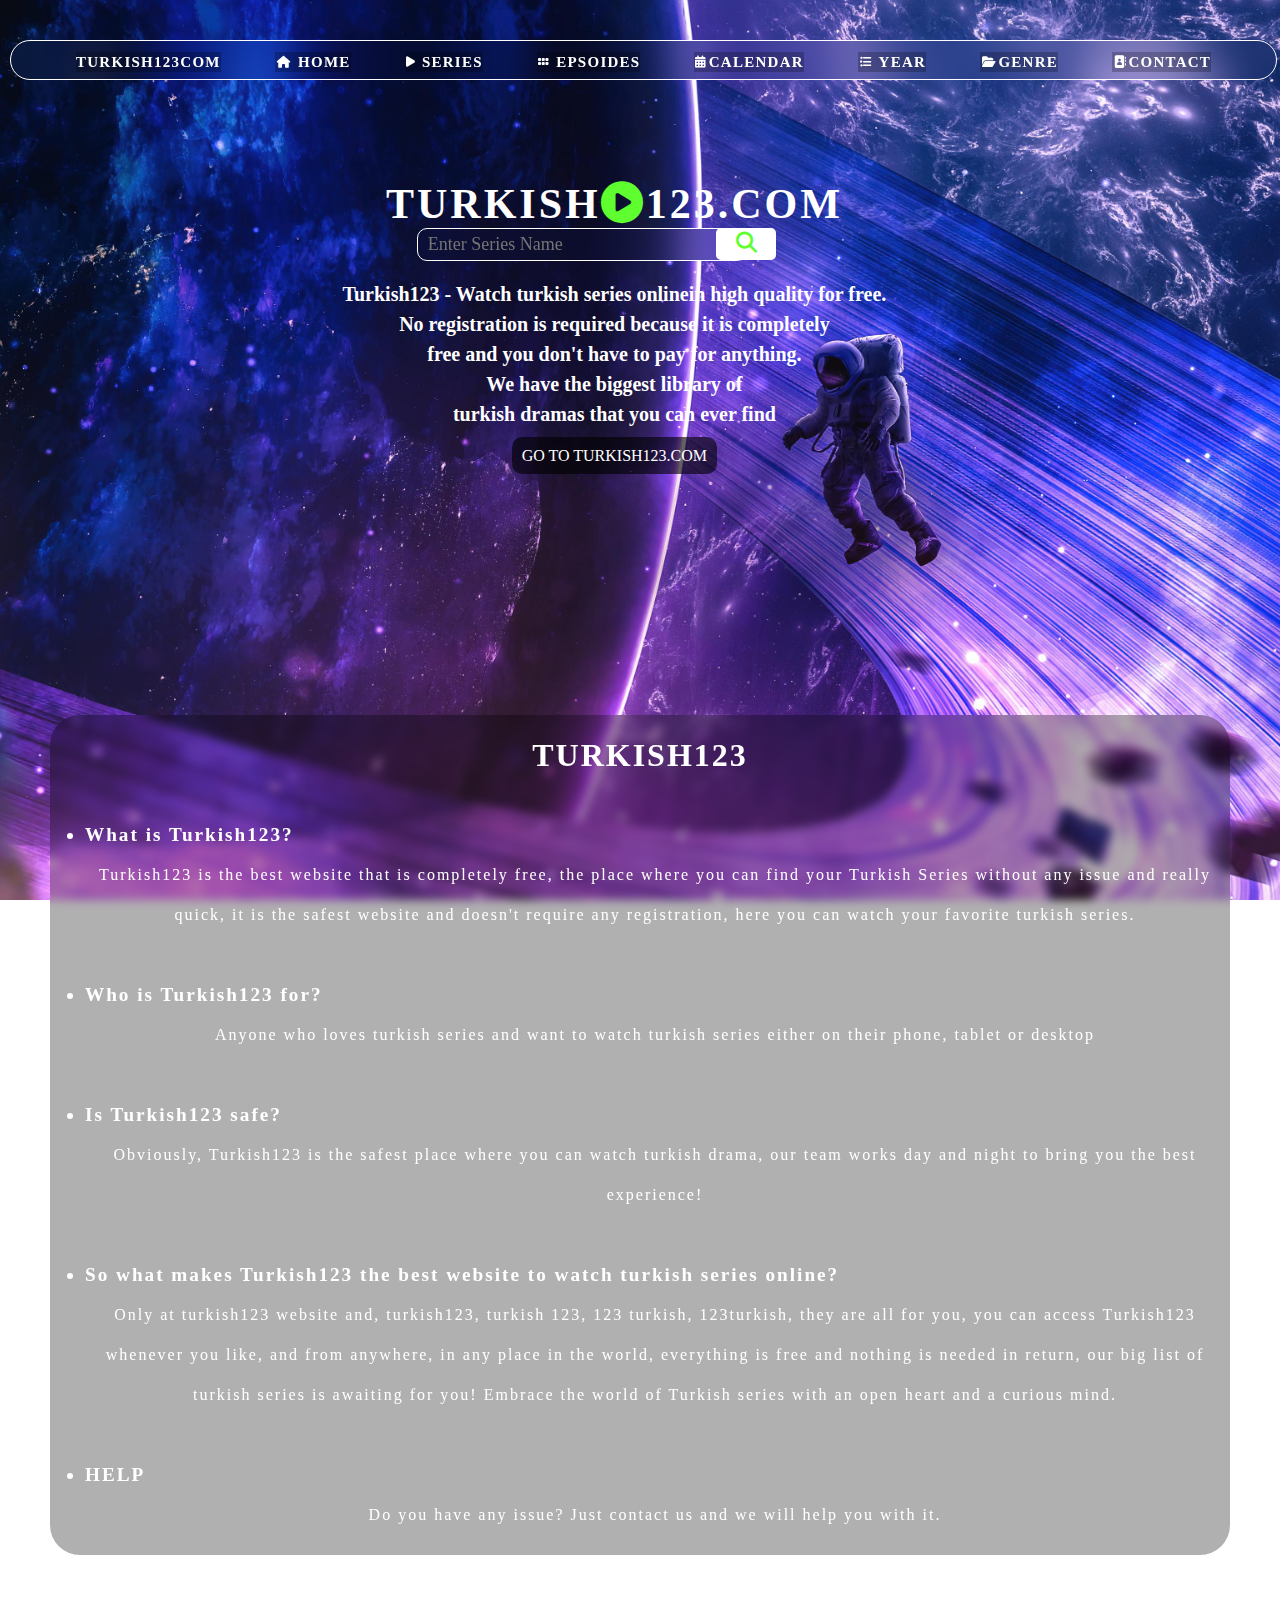
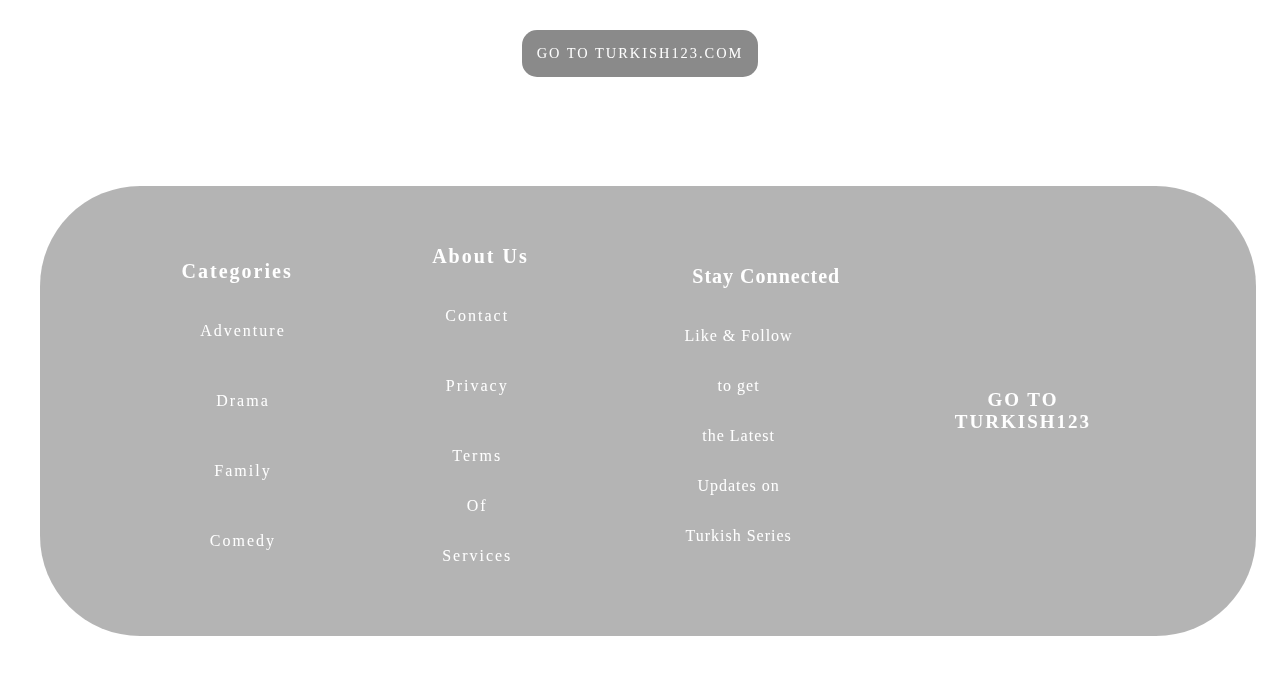
<file: Turkish 123 media querry/index.html>
<!DOCTYPE html>
<html lang="en">
<head>
    <meta charset="UTF-8">
    <meta name="viewport" content="width=device-width, initial-scale=1.0">
    <link rel="stylesheet" href="https://cdnjs.cloudflare.com/ajax/libs/font-awesome/6.5.0/css/all.min.css">
    <link rel="stylesheet" href="style.css">
    <title>TURKISH DARAMAT</title>
</head>
<body>

<div class="navbar">

<nav class="navdes">

    <a href="link" target="_blank"> <h3>TURKISH123COM</h3></a> 

    <a href="link" target="_blank"> 
    <h3> <i class="fa-solid fa-house"></i>
    HOME</h3></a>
    
    <a href="link" target="_blank">
    <h3><i class="fa-solid fa-play"></i>
    SERIES</h3></a>

    <a href="link" target="_blank">
    <h3><i class="fa-solid fa-grip"></i>
    EPSOIDES</h3></a>

    <a href="link" target="_blank">
    <h3>
    <i class="fa-solid fa-calendar-days"> 
    </i>CALENDAR</h3></a>

    <a href="link" target="_blank">
    <h3><i class="fa-solid fa-list-ul"></i>
    YEAR</h3></a>

    <a href="link" target="_blank">
    <h3><i class="fa-solid fa-folder-open">
    </i>GENRE</h3></a>

    <a href="link" target="_blank">
    <h3><i class="fa-solid fa-address-book">
    </i>CONTACT</h3></a>

<!-- <input type="name" placeholder="Search Series"> -->

</nav>

</div>
<div class="distance"></div>
<div class="midpart">

<h1>TURKISH<i class="fa-solid fa-circle-play">   
</i>123.COM</h1>

<div class="search">
<input type="name" placeholder="Enter Series Name">
<i class="fa-solid fa-magnifying-glass"></i>

</div>

<div class="hov">
<br>
<h5><p>Turkish123 - Watch turkish series onlinein high quality for free. <br>No registration is required
because it is   completely <br> free and you don't have to pay for anything. <br> We have the biggest library of <br>turkish dramas that you can ever find </p></h5>
<br>

<a href="link" target="_blank">GO TO TURKISH123.COM
</a>

</div>
</div>


<div class="nextlinegap"></div>

<div class="main">
<h1>TURKISH123</h1>
<br>
<ul><h2><li>What is Turkish123?</li></h2>
<p>Turkish123 is the best website that is completely free, the place where you can find your Turkish Series without any issue and really quick, it is the safest website and doesn't require any registration, here you can watch your favorite turkish series.</p>
<br>
<h2><li>Who is Turkish123 for?</li></h2>
<p>Anyone who loves turkish series and want to watch turkish series either on their phone, tablet or desktop</p>
<br>
<h2><li>Is Turkish123 safe?</li></h2>
<p>Obviously, Turkish123 is the safest place where you can watch turkish drama, our team works day and night to bring you the best experience!</p>
<br>
<h2><li>So what makes Turkish123 the best website to watch turkish series online?</li></h2>
<p>Only at turkish123 website and, turkish123, turkish 123, 123 turkish, 123turkish, they are all for you, you can access Turkish123 whenever you like, and from anywhere, in any place in the world, everything is free and nothing is needed in return, our big list of turkish series is awaiting for you! Embrace the world of Turkish series with an open heart and a curious mind.</p>
<br>
<h2><li>HELP</li></h2>
<p>Do you have any issue? Just contact us and we will help you with it.</p>
</div>
<br>

<div class="b">
<a href="link" target="_blank">GO TO TURKISH123.COM

</a>
</ul>   
</div>

<br>
<footer>
<div class="fg"></div>

<div class="footgap"> 

<div class="hea1">

<a href="link" target="_blank"> 
<h4>Categories</h4></a>

<a href="link" target="_blank">
<p>Adventure</p></a>

<a href="link" target="_blank">
<p>Drama</p></a>

<a href="link" target="_blank">
<p>Family</p></a>

<a href="link" target="_blank">
<p>Comedy</p></a>

</div>


<div class="hea2">

<a href="link" target="_blank"> 
<h4>About Us</h4></a>

<a href="link" target="_blank">
<p>Contact</p></a>

<a href="link" target="_blank">
<p>Privacy</p></a>

<a href="link" target="_blank">
<p>Terms Of <br> Services</p></a>


</div>


<div class="hea3">

<a href="link" target="_blank"> 
<h4>Stay Connected</h4></a>

<a href="link" target="_blank">
<p>Like & Follow<br>to get <br> the Latest <br>Updates on Turkish Series</p></a>

</div>

<div class="hea4">
<a href="link" target="_blank">
<h4>GO TO TURKISH123</h4>
</a>
</div>
</div>
</footer>

</body>
</html>
</file>
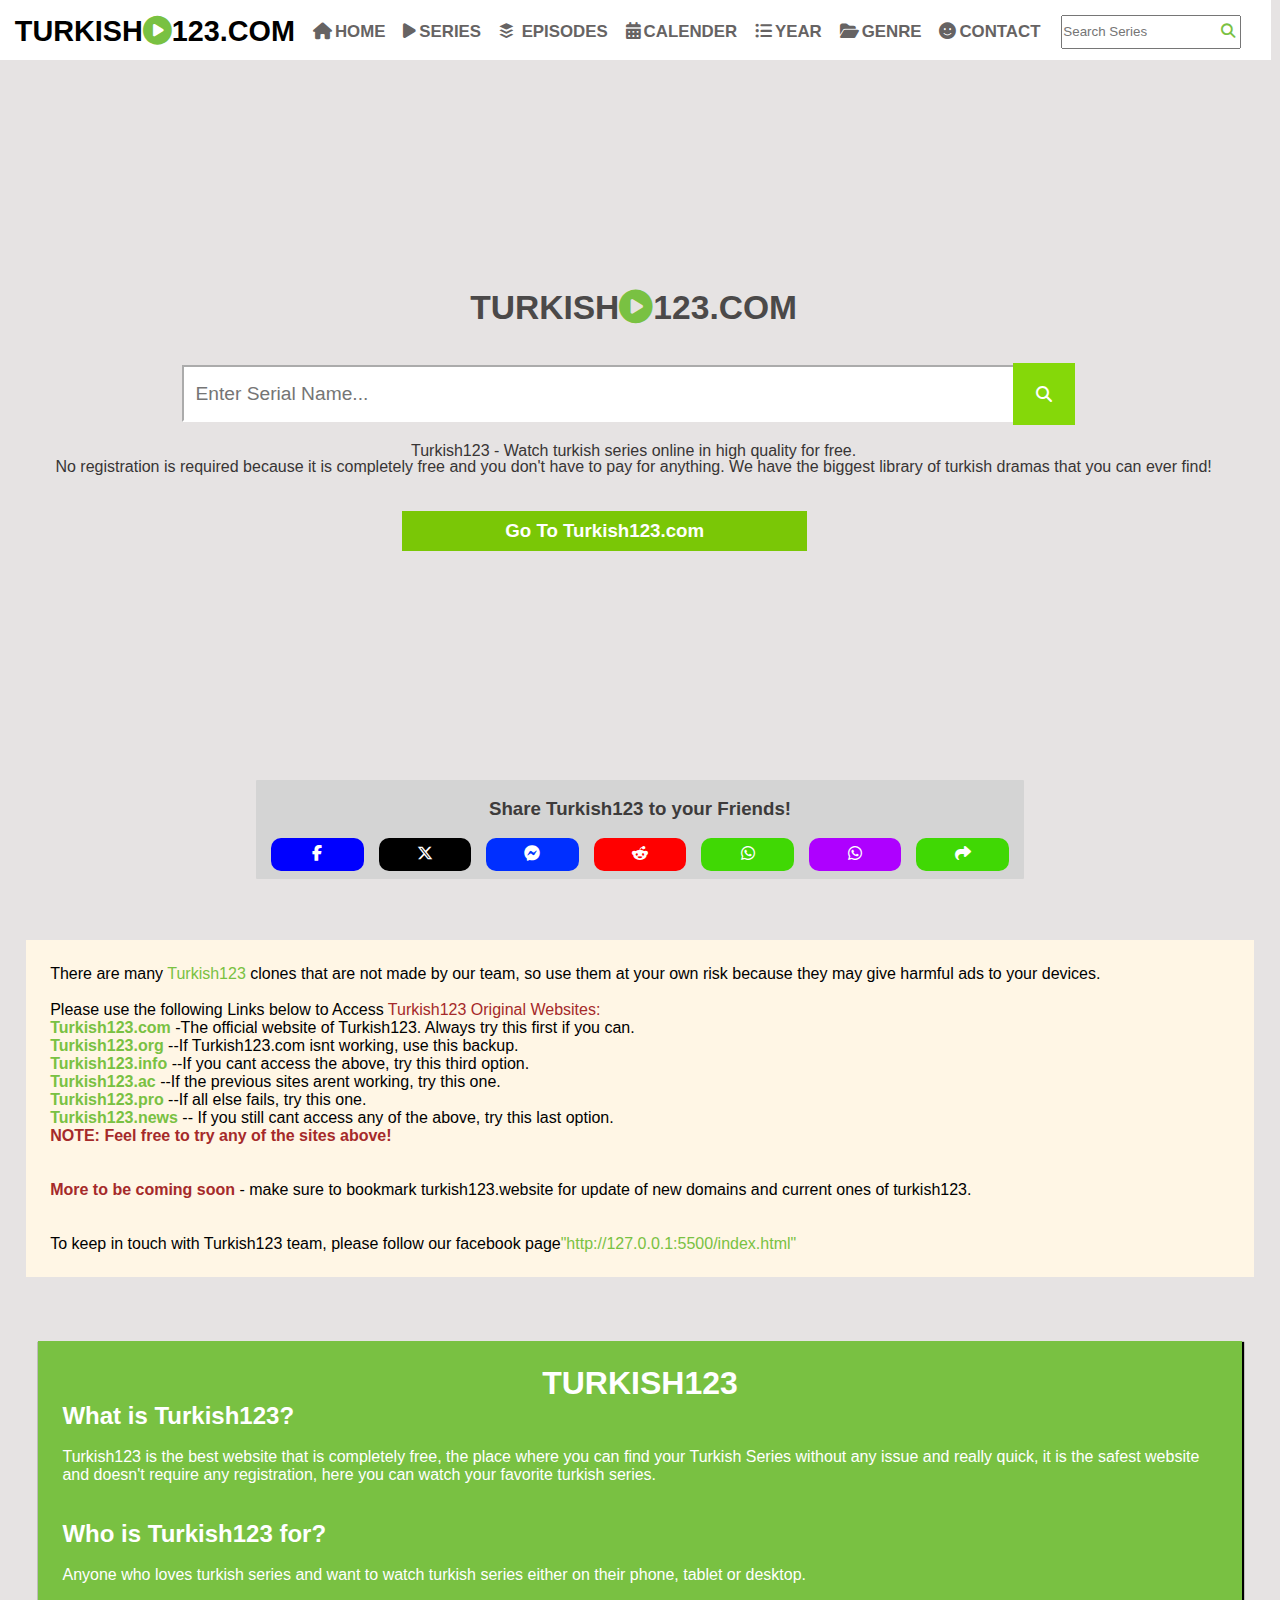
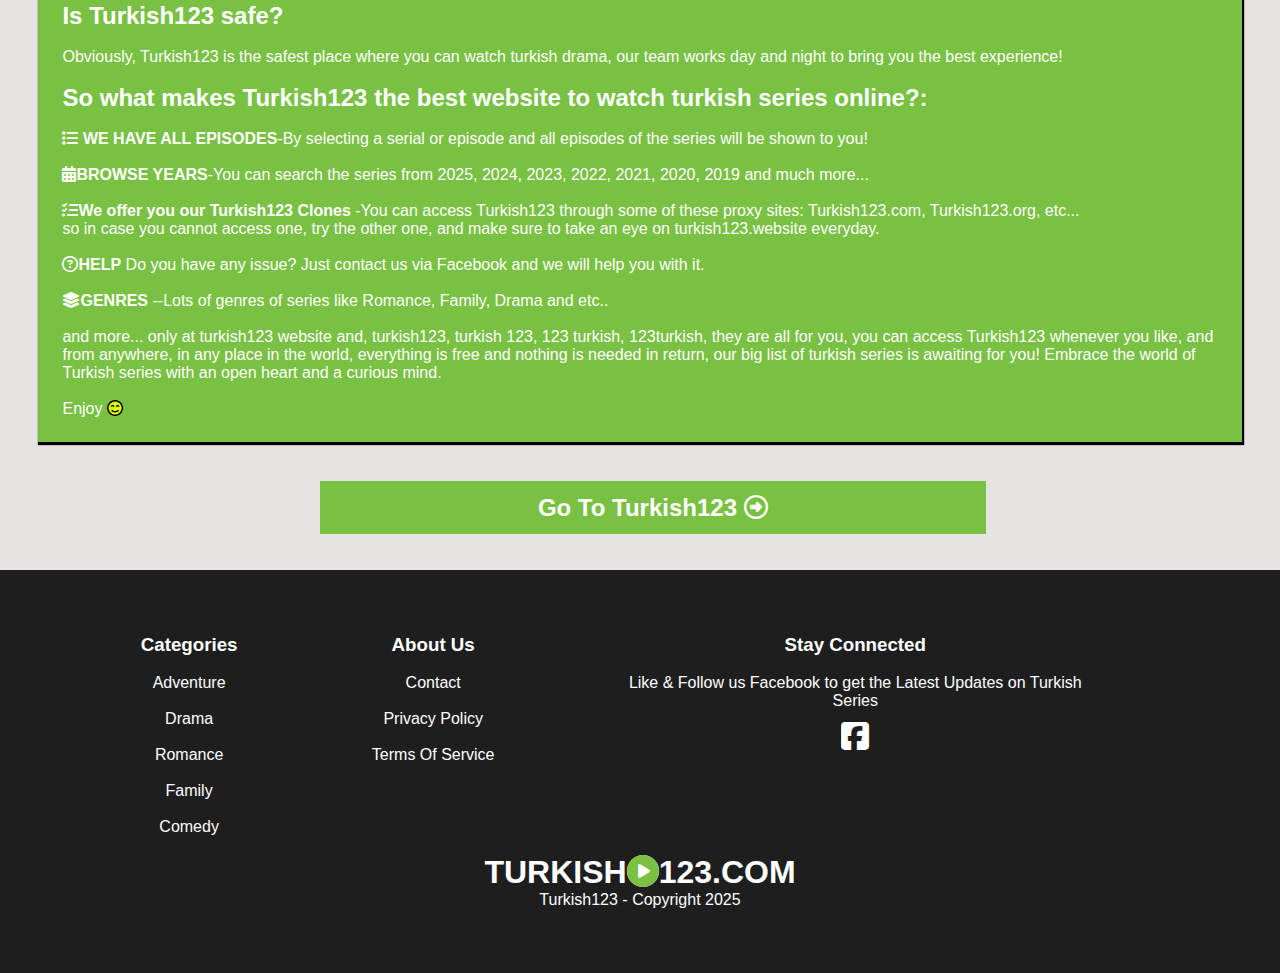
<file: Turkish123 OG clone/index.html>
<!DOCTYPE html>
<html lang="en">
<head>
    <meta charset="UTF-8">
    <meta name="viewport" content="width=\, initial-scale=1.0">
    <title>Turkish123 OG Clone</title>
    <link rel="stylesheet" href="style.css">
<link rel="stylesheet" href="https://cdnjs.cloudflare.com/ajax/libs/font-awesome/6.5.0/css/all.min.css">
</head>
<body>
      <div class="navborder">
      <div class="navd">

<a href="link" target="_blank">
<h1>TURKISH<i class="fa-solid fa-circle-play"></i>123.COM</h1></a>

<h3><i class="fa-solid fa-house"></i>HOME</h3>
<h3><i class="fa-solid fa-play"></i>SERIES</h3>

<h3>
<i class="fa-brands fa-buffer"></i>
EPISODES</h3>

<h3><i class="fa-solid fa-calendar-days">
</i>CALENDER</h3>



<div class="dropdown">
<h3><i class="fa-solid fa-list-ul"></i>YEAR</h3>

<div class="contet">
<a href="link" target="_blank"><i class="fa-solid fa-caret-right"></i>2025</a>

<a href="link" target="_blank"><i class="fa-solid fa-caret-right"></i>2024</a>

<a href="link" target="_blank"><i class="fa-solid fa-caret-right"></i>2023</a>
<br><br>
<a href="link" target="_blank"><i class="fa-solid fa-caret-right"></i>2022</a>

<a href="link" target="_blank"><i class="fa-solid fa-caret-right"></i>2021</a>

<a href="link" target="_blank"><i class="fa-solid fa-caret-right"></i>2020</a>
<br><br>
<a href="link" target="_blank"><i class="fa-solid fa-caret-right"></i>2019</a>

<a href="link" target="_blank"><i class="fa-solid fa-caret-right"></i>2018</a>

<a href="link" target="_blank"><i class="fa-solid fa-caret-right"></i>2017</a>
<br><br>
<a href="link" target="_blank"><i class="fa-solid fa-caret-right"></i>2016</a>

<a href="link" target="_blank"><i class="fa-solid fa-caret-right"></i>2015</a>

<a href="link" target="_blank"><i class="fa-solid fa-caret-right"></i>2014</a>
<br><br>
<a href="link" target="_blank"><i class="fa-solid fa-caret-right"></i>2013</a>

<a href="link" target="_blank"><i class="fa-solid fa-caret-right"></i>2012</a>

<a href="link" target="_blank"><i class="fa-solid fa-caret-right"></i>2011</a>
<br><br>
<a href="link" target="_blank"><i class="fa-solid fa-caret-right"></i>2010</a>

<a href="link" target="_blank"><i class="fa-solid fa-caret-right"></i>2009</a>

<a href="link" target="_blank"><i class="fa-solid fa-caret-right"></i>2008</a>
<br><br>
</div>
</div>



<div class="dropdown1">
<h3><i class="fa-solid fa-folder-open"></i>GENRE</h3>

<div class="contet1">
<a href="link" target="_blank"><i class="fa-solid fa-caret-right"></i>Adventure</a>

<a href="link" target="_blank"><i class="fa-solid fa-caret-right"></i>Action</a>

<a href="link" target="_blank"><i class="fa-solid fa-caret-right"></i>Darama</a>
<br><br>
<a href="link" target="_blank"><i class="fa-solid fa-caret-right"></i>Romance</a>

<a href="link" target="_blank"><i class="fa-solid fa-caret-right"></i>Family</a>

<a href="link" target="_blank"><i class="fa-solid fa-caret-right"></i>COmedy</a>
<br><br>
<a href="link" target="_blank"><i class="fa-solid fa-caret-right"></i>Crime</a> 

<a href="link" target="_blank"><i class="fa-solid fa-caret-right"></i>Mystery</a>

<a href="link" target="_blank"><i class="fa-solid fa-caret-right"></i>History</a>
<br><br>
<a href="link" target="_blank"><i class="fa-solid fa-caret-right"></i>War</a>

<a href="link" target="_blank"><i class="fa-solid fa-caret-right"></i>Thriller</a>

<a href="link" target="_blank"><i class="fa-solid fa-caret-right"></i>Horror</a>

</div>
</div>




<H3><i class="fa-solid fa-face-smile"></i>CONTACT</H3>

<div class="input">
<input type="name" placeholder="Search Series"><i class="fa-solid fa-magnifying-glass"></i>
</div>

</div>
</div>

<!--  -->
<!--  -->


<div class="mid">
<div class="modc">
<a href="link" target="_blank">
<h1>TURKISH<i class="fa-solid fa-circle-play"></i>123.COM</h1></a>
<br><br>

<div class="input1"> 
<input type="name" placeholder="Enter Serial Name...">
<a href="1" target="_blank">
<i class="fa-solid fa-magnifying-glass"></i>
</a>
</div>

<br>
<p>Turkish123 - Watch turkish series online in high quality for free. <br> No registration is required because it is completely free and you don't have to pay for anything. We have the biggest library of turkish dramas that you can ever find!
</p>
<br><br>

<a href="link" target="_blank"><h3>Go To Turkish123.com</h3></a>

</div>
</div>

<div class="llbor">

<div class="links"><br>
<h3>Share Turkish123 to your Friends!
</h3>
<br>
<div class="lset">

<div class="fb">
    <a href="https://www.facebook.com/" target="_blank"><p>
    <i class="fa-brands fa-facebook-f">
    </i></p>
</a>
</div>

<div class="tw">
    <a href="https://twitter.com/explore" target="_blank"><p>
    <i class="fa-brands fa-x-twitter">
    </i></p>
</a>
</div>

<div class="me">
    <a href="https://www.messenger.com/" target="_blank"><p>
    <i class="fa-brands fa-facebook-messenger">
    </i></p>
</a>
</div>

<div class="red">
    <a href="https://www.reddit.com/" target="_blank"><p>
    <i class="fa-brands fa-reddit-alien">
    </i></p>
</a>
</div>

<div class="wh">
    <a href="https://web.whatsapp.com/" target="_blank"><p>
    <i class="fa-brands fa-whatsapp">
    </i></p>
</a>
</div>

<div class="whb">
    <a href="https://business.whatsapp.com/" target="_blank"><p>
    <i class="fa-brands fa-whatsapp">
    </i></p>
</a>
</div>


<div class="sh">
<a href="http://127.0.0.1:5500/index.html" target="_blank"><p>
<i class="fa-solid fa-share">
</i></p>
</a>
</div>

</div>
</div>
</div>

<br><br>

<!-- missing -->
<!-- Content -->

<div class="mbcon">

<div class="mainbor">

<div class="mbt">
<p>
There are many <a href="http://127.0.0.1:5500/index.html" target="_blank">Turkish123</a> clones that are not made by our team, so use them at your own risk because they may give harmful ads to your devices.
<br><br>

Please use the following Links below to Access
<p1>Turkish123 Original Websites:</p1></p>


<div class="mb1">
<strong>
<a href="http://127.0.0.1:5500/index.html" target="_blank">
Turkish123.com</a></strong> -The official website of Turkish123. Always try this first if you can.

<br>

<strong>
<a href="http://127.0.0.1:5500/index.html" target="_blank">
Turkish123.org</a></strong> --If Turkish123.com 
isnt working, use this backup.

<br>
<strong>
<a href="http://127.0.0.1:5500/index.html" target="_blank">
Turkish123.info</a></strong> --If you cant access the above, try this third option.

<br>
<strong>
<a href="http://127.0.0.1:5500/index.html" target="_blank">
Turkish123.ac</a></strong> --If the previous sites arent working, try this one.
<br>
<strong>
<a href="http://127.0.0.1:5500/index.html" target="_blank">
Turkish123.pro</a></strong> --If all else fails, try this one.
<br>
<strong>
<a href="http://127.0.0.1:5500/index.html" target="_blank">
Turkish123.news</a></strong> -- If you still cant access any of the above, try this last option.
<br>
<h4>NOTE: Feel free to try any of the sites above!</h4>

</div>
<br><br>
<div class="mb2">
<Strong>More to be coming soon</Strong> - make sure to bookmark turkish123.website for update of new domains and current ones of turkish123.
</div>
<br><br>


<div class="mb3">
<p>To keep in touch with Turkish123 team, please follow our facebook page<a href="http://127.0.0.1:5500/index.html" target="_blank">"http://127.0.0.1:5500/index.html"</a></p>

</div>

</div>
</div>
</div>


<!-- NEXT LINE -->
<!-- NEXT LINE -->
<!-- NEXT LINE -->


<div class="contain">
<div class="contex">
<h1>TURKISH123</h1>

<div class="ct1">
<h2>What is Turkish123?</h2><br>
<p>Turkish123 is the best website that is completely free, the place where you can find your Turkish Series without any issue and really quick, it is the safest website <br>and doesn't require any registration, here you can watch your favorite turkish series.</p>
</div>
<br>
<div class="ct2"><br>
    <h2>Who is Turkish123 for?</h2><br>
    <p>Anyone who loves turkish series and want to watch turkish series either on their phone, tablet or desktop.</p>
</div>
<br>
<div class="ct3">
<h2>Is Turkish123 safe?</h2><br>
<p>Obviously, Turkish123 is the safest place where you can watch turkish drama, our team works day and night to bring you the best experience!</p>
</div>
<br>
<div class="ct4">
<h2>So what makes Turkish123 the best website to watch turkish series online?:</h2><br>
<strong>
<i class="fa-solid fa-list"></i>
WE HAVE ALL EPISODES</strong>-By selecting a serial or episode and all episodes of the series will be shown to you!
</div><br>

<div class="ct5">
<strong>   
<i class="fa-solid fa-calendar-days"></i>BROWSE YEARS</strong>-You can search the series from 2025, 2024, 2023, 2022, 2021, 2020, 2019 and much more...
</div><br>

<div class="ct6">
<strong>    
<i class="fa-solid fa-list-check"></i>We offer you our Turkish123 Clones</strong>
-You can access Turkish123 through some of these proxy sites: Turkish123.com, Turkish123.org, etc... <br>so in case you cannot access one, try the other one, and make sure to take an eye on turkish123.website everyday.
</div>
<br>

<div class="ct7">
<strong>
<i class="fa-regular fa-circle-question"></i>HELP</strong>
Do you have any issue? Just contact us via Facebook and we will help you with it.
</div>
<br>

<div class="ct8">
<strong>
<i class="fa-solid fa-layer-group"></i>GENRES
</strong>--Lots of genres of series like Romance, Family, Drama and etc..
</div>
<br>

<div class="ct9">
    <p>and more... only at turkish123 website and, turkish123, turkish 123, 123 turkish, 123turkish, they are all for you, you can access Turkish123 whenever you like, and from anywhere, in any place in the world, everything is free and nothing is needed in return, our big list of turkish series is awaiting for you! Embrace the world of Turkish series with an open heart and a curious mind.</p>
</div>
<br>
<div class="ct10">
    <p>Enjoy <i class="fa-regular fa-face-smile-beam"></i></p>
</div>

</div>
</div>

<div class="conb1">
<div class="cb1t">
<a href="http://127.0.0.1:5500/index.html" target="_blank">
<h2>Go To Turkish123 <i class="fa-regular fa-circle-right"></i>
</h2>
</a>
</div>
</div>


<br><br>

<footer>
<div class="fborder">

<div class="fb1">
  <h3>Categories</h3><br>
  <a href="link" target="_blank">
  <p>Adventure</p></a><br>
  
  <a href="link" target="_blank">
  <p>Drama</p></a><br>

  <a href="link" target="_blank">
  <p>Romance</p></a><br>

  <a href="link" target="_blank">
  <p>Family</p></a><br>

  <a href="link" target="_blank">
  <p>Comedy</p></a><br>
</div>

<div class="fb2">
<h3>About Us</h3><br>
  <a href="link" target="_blank">
  <p>Contact</p></a><br>
  
  <a href="link" target="_blank">
  <p>Privacy Policy</p></a><br>

  <a href="link" target="_blank">
  <p>Terms Of Service</p></a><br>

</div>


<div class="fb3">
<h3>Stay Connected</h3><br>
<p>Like & Follow us Facebook to get the Latest Updates on Turkish <br>Series<br><br>
<i class="fa-brands fa-square-facebook"></i><br>
</p>
</div>

<div class="fb4">
<h1>TURKISH<i class="fa-solid fa-circle-play"></i>123.COM</h1>
<strong>
<a href="http://127.0.0.1:5500/index.html" target="_blank"></strong>Turkish123</a> - Copyright 2025

</div>

</div>
</footer>

</body>
</html>
</file>
<file: Turkish 123 media querry/style.css>
* {
  margin: 0;
  padding: 0;
  font-family: serif;
  color: white;
  text-decoration: none;
  box-sizing: border-box;
}

body {
  background-image: url(a5.jpg);
  background-size: cover;
  background-position: center;
  background-attachment: fixed;
}
/*  */

.navdes{
height: 40px;
width: 95%;

display:flex;
justify-content: space-evenly;

border: 1px solid white;
border-radius: 50px;

padding: 11px;
margin: 10px;
margin-top: 40px;

font-size: 15px;
letter-spacing: 1px;
line-height: 20px;

backdrop-filter: blur(20px);

}

.navdes pre{
    
/* visibility: hidden; */

transition: cover 0.5s ease;
}

.navdes h3{

height: 20px;

font-family:serif;
background-color: rgba(0, 0, 0, 0.233);
transition: all 0.1s ease-in-out;

}


.navdes i{
transform: scale(0.8);

}

.navdes input{
background:transparent;

padding: 10px;

border: 1px solid white;
border-radius: 5px;

}

.navdes h3:hover{

color:rgb(0, 255, 255);
background-color: black;

border: 1px solid white;
border-radius: 4px;

}

/* .distance{
height: 5px;    

} */

.midpart{
/* height: 45vh; */
font-size: 21px;
/* align-items: center; */
/* justify-content: center; */
text-align: center;

/* border: 2px solid white; */

/* margin-top: 20px; */
margin:80px 10px 0px 23%;
padding :20px;      

width: 50%;
/* height: 45vh; */


}


.midpart i{
color: rgb(95, 255, 47);

}

.midpart h1{
letter-spacing: 3px;
font-size: 42px;

}


.midpart input{

height: 33px;
width: 55%;

border: 1px solid white;
border-radius: 10px;

padding: 10px;

font-size: 18px;

background: transparent;
backdrop-filter: blur(20px);

}

.search i{
transform: translatex(-36px);
background-color: white;

height: 32px;
width: 60px;

padding: 2px;

border: 2px solid white;
border-radius: 5px;

}

.hov a{

transition: all 0.1s ease-in;


}

.hov a:hover{
color: rgb(0, 238, 255);
transform: scale(1);

border: 1px solid white;
border-radius: 10px;

}

.midpart p{

 font-size: 20px;
line-height: 30px;
}

.midpart  a{

    color: rgb(255, 255, 255);
background-color: rgba(0, 0, 0, 0.61);
border-radius: 10px;

padding: 10px;

}

.nextlinegap{
height: 20vh;

}

.main  {

background-color: rgba(0, 0, 0, 0.308);   

backdrop-filter: blur(5px);
border-radius: 30px ;

padding: 20px;
margin: 50px;

font-size: 20px;
letter-spacing: 2px;
line-height: 40px;   

transition: cover 1s ease-in;

}

.main h1{
text-align: center;
letter-spacing: 2px;


}

.main li{
transform: translateX(15px);

}

.main p{
transform: translateX(15px);

}

.main:hover{
border: 1px solid white;


}

.b {
text-align: center;
justify-content: center;
align-items: center;
letter-spacing: 2px;
font-size: 30px;

backdrop-filter: blur(5px);
/* background-color: rgba(0, 0, 0, 0.363); */


border-radius: 15px;

height: 60px;
width: 40%;

padding: 15px;
margin-left: 30%;

display: flex;

transition: all 0.5s ease-in-out;

}

.b a{
background-color: rgba(0, 0, 0, 0.459);
backdrop-filter: blur(10px);

border-radius: 15px;

padding: 15px;

}


.b a:hover{
color: rgb(0, 255, 242);

border: 2px solid white;
border-radius: 15px;

} 

.fg{
height: 5vh;

}

.footgap{
display: flex;
text-align: start;
justify-content: center;
align-items: center;

backdrop-filter: blur(10px);
background-color: rgba(0, 0, 0, 0.295);
border-radius: 100px;

height: 450px;
width: 95%;

padding: 25px;
margin:40px; 


}


.hea1{

line-height: 50px;
font-size: 20px;
letter-spacing: 2px;

}

.hea1 p{

transition: all 0.4s ease-in-out;

/* border: 1px solid white; */
border-radius: 20px;

width: 49%;

text-align: center;

padding: 10px;
margin-right: 145px;

}

.hea1 p:hover{

margin-bottom: 20px;

border: 1px solid white;
border-radius: 90px;

transform: scale(1.1);
color: aqua;

}


/*  */

.hea2{

line-height: 50px;
font-size: 20px;
letter-spacing: 2px;

}

.hea2 p{

transition: all 0.4s ease-in-out;

/* border: 1px solid white; */
border-radius: 20px;

/* width: 10%; */

text-align: center;
padding: 10px;
margin-right: 150px;

}

.hea2 p:hover{

transform: scale(1.1);

margin-bottom: 15px;

border: 1px solid white;
border-radius: 90px;


color: aqua;

}


/* */


.hea3{

line-height: 50px;
font-size: 20px;
letter-spacing: 1px;

}

.hea3 p{

transition: all 0.4s ease-in-out;

/* border: 1px solid white; */
border-radius: 20px;

/* width: 10%; */

text-align: center;
padding: 10px;
margin-right: 130px;

}

.hea3 h4{
    transform: translateX(20px);
}

.hea3 p:hover{

margin-bottom: 5px;
padding: 10px;

border: 2px solid white;
border-radius: 30px;

transform: scale(1.1);
color: rgb(0, 255, 242);

}

.hea4{

/* line-height: 50px; */
font-size: 20px;
letter-spacing: 2px;

}


.hea4 h4{

transition: all 0.3s ease-in-out;

/* border: 1px solid white; */
border-radius: 20px;

/* width: 10%; */

text-align: center;
align-items: center;

padding: 20px;
margin-right: 120px;

font-size: 19px;



}

.hea4 h4:hover{

/* margin: 10px;
padding: 20px; */

border: 2px solid white;
border-radius: 20px;

transform: scale(1.1);
color: rgb(0, 255, 242);

text-align: center;

}


/*  Media Query  */


@media (max-width: 479px) {

.navbar{
width: 97%;
line-height: 1%;  
}

.navdes{
width: 99%;
height: 10%;
flex-wrap: wrap;
font-size: 0.8rem;
letter-spacing: 0.1em;
margin-right: 1%;

}

.midpart h1{

font-size: 1rem;

}

.search input{

width: 82%;
font-size: 0.8rem;

}

.search i{

width: 15%;

}

.hov h5,p{

 text-align:center; 
font-size: 0.9rem;

}

.hov{
font-size: 0.9rem;

}

.main{
font-size: 0.9rem;
}

.main h2{
font-size: 1.2rem;
}

.b a{

font-size: 0.9rem;

}

.footgap{

flex-wrap: wrap;
flex-direction: column;
font-size: 0.5rem;
width: 70%;
height: 100%;
}

.hea1{
font-size: 0.6rem;
  /* margin-right: 50%; */
  /* width: 1%; */
}

.hea2{
font-size: 0.6rem;
  /* margin-right: 99%; */
}

.hea3{
  font-size: 0.6rem;
/* margin-right: 99%; */
}

.hea4{
font-size: 0.6rem;
  /* margin-right: 99%; */
}

}




@media (min-width: 480px) and (max-width: 767px) {

.navbar{
width: 97%;
line-height: 1%;  
}

.navdes{
width: 99%;
height: 10%;
flex-wrap: wrap;
font-size: 0.8rem;
letter-spacing: 0.1em;
margin-right: 1%;

}

.midpart h1{

font-size: 1rem;

}

.search input{

width: 82%;
font-size: 0.8rem;

}

.search i{

width: 15%;

}

.hov h5,p{

 text-align:center; 
font-size: 0.9rem;

}

.hov{
font-size: 0.9rem;

}

.main{
font-size: 0.9rem;
}

.main h2{
font-size: 1.2rem;
}

.b a{

font-size: 0.9rem;

}

.footgap{

flex-wrap: wrap;
width: 85%;
height: 150%;
}

.hea1{

  margin-left: 40%;
}

.hea2{

  margin-left: 40%;
}

.hea3{
width: 100%;
line-height: 99%;
font-size: 1rem;

margin-left: 30%;
}

.hea4{

  margin-left: 40%;
}


}




@media (min-width: 768px) and (max-width: 991px) {

.navbar{
width: 97%;
line-height: 1%;  

}

.navdes{
width: 99%;
height: 20%;
flex-wrap: wrap;

font-size: 0.8rem;
letter-spacing: 0.1em;
margin-right: 1%;

}

.midpart h1{

font-size: 1rem;

}

.search input{

width: 82%;
font-size: 0.8rem;

}

.search i{

width: 15%;

}

.hov h5,p{

 text-align:center; 
font-size: 0.9rem;

}

.hov{
font-size: 0.9rem;

}

.main{
font-size: 0.9rem;
}

.main h2{
font-size: 1.2rem;
}

.b a{

font-size: 0.9rem;

}

.footgap{

flex-wrap: wrap;
flex-direction: column;
width: 85%;
height: 150%;
}

.hea1{

  margin-left: 20%;
}

.hea2{

  margin-left: 20%;
}

.hea3{
width: 80%;
line-height: 99%;
font-size: 1rem;

margin-left: 20%;
}

.hea4{

  margin-left: 20%;
}


}




@media (min-width: 992px) and (max-width: 1199px) {

.navbar{
width: 97%;
line-height: 1%;  

}

.navdes{
width: 99%;
height: 20%;
flex-wrap: wrap;

font-size: 0.8rem;
letter-spacing: 0.1em;
margin-right: 1%;

}

.midpart h1{

font-size: 1rem;

}

.search input{

width: 82%;
font-size: 0.8rem;

}

.search i{

width: 15%;

}

.hov h5,p{

 text-align:center; 
font-size: 0.9rem;

}

.hov{
font-size: 0.9rem;

}

.main{
font-size: 0.9rem;
}

.main h2{
font-size: 1.2rem;
}

.b a{

font-size: 0.9rem;

}

.footgap{

flex-wrap: wrap;
flex-direction: column;
width: 85%;
height: 150%;
}

.hea1{

  margin-left: 20%;
}

.hea2{

  margin-left: 20%;
}


.hea3{
width: 80%;
line-height: 99%;
font-size: 1rem;

margin-left: 20%;
}

.hea4{

  margin-left: 20%;
}  


}


@media (min-width: 1200px) {
  
.navbar{
  height: 90%;
}

.navdes{
width: 99%;
font-size: 0.8rem;
letter-spacing: 0.1em;
margin-right: 1%;

}

.hov h5,p{

 text-align:center; 
font-size: 1rem;

}

.hov{
font-size: 1rem;

}

.main{
font-size: 1rem;
}

.main h2{
font-size: 1.2rem;
}

.b a{

font-size: 0.9rem;

}

.footgap{

justify-content: center;

}

.hea1{

  
  margin-left: 10%;
}
  


}
</file>
<file: Turkish123 OG clone/style.css>
*{
margin: 0%;
padding: 0%;
font-family: sans-serif;
text-decoration: none;

}


body{
background-color: rgb(230, 227, 227);


}


.navborder{
position:relative;
background-color: white;    

padding: 1%;
border:  2px solid white;

height: 30px;
width: 97%;

}


.navd{
 
display: flex;
justify-content:space-between;
align-items: center;

color: rgb(102, 99, 99);
font-size: 0.9rem;


}

.navd h1 {
    color: rgb(0, 0, 0);


}

.navd a i{
    color:#79C142;

}

.navd  h3 i{
transform: translateX(-3px);

}

.dropdown a{ 
    display: inline;
width: 90%;
color: black;
text-align:center;
justify-content: center;
align-items: center;
margin-right: 15%;

}

.contet a{
padding: 2%;

}


.dropdown .contet{
display: none;
position: absolute;
padding: 1%;
background-color: white;
height: 350%;
width: 25%;
text-align:center;
justify-content: center;
align-items: center;
box-shadow: 2px 2px 5px black;


}

.dropdown:hover .contet{
display: block;

}

.dropdown a:hover{

background-color: #79C142;

}

.contet a:hover i{
color: black;

}

/*  */

.dropdown1 a{ 
    display: inline;
width: 90%;
color: black;
}

.contet1 a{
padding: 2%;

}


.dropdown1 .contet1{
display: none;
position: absolute;
padding: 1%;
background-color: white;
height: 200%;
width: 20%;
text-align:justify;
justify-content:space-evenly;
align-items: self-start;
box-shadow: 2px 2px 5px black;


}

.dropdown1:hover .contet1{
display: block;

}

.dropdown1 a:hover{

background-color: #79C142;

}

.contet1 a:hover i{
color: black;

}


/*  */




.input input{


width: 90%;
height: 30px;

}

.input i{
    transform: translateX(-20px);
    color: #79C142;
    

}

.navd h3:hover{
    color: #79C142;
} 



/*  */
/*  */

.mid{
/* border:  2px solid black; */
display: flex; 
text-align: center;


width: 60%;
height: 150px;

}

.mid{

display: flex;
justify-content: center;
align-items: center;
/* text-align: center; */

width: 99%;
height: 80vh;

}

.modc h1{
font-size: 2.1rem;

}

.modc a{
color: rgb(75, 73, 73);
    
}

.modc i{
color:#79C142;

}


.input1 input{

border-color: white;

width: 70%;
height: 30px;

padding: 1%;

font-size: 1.2rem;


}

.input1 i{    
    background-color:rgb(133, 216, 9);

    color: white;
    
    padding: 2%;
    transform: translateX(-10px);

}

.modc p{
    color: rgb(56, 53, 53);
    line-height: 99%;
}

.modc a h3{
background-color: rgb(122, 199, 6);
color: white;
text-decoration: none;
width: 35%;
height: 40px;

display: flex;
align-items:center;


margin-left: 30%;

}

.modc a  h3{
display: flex;
justify-content: center;
}


.modc a h2:hover{

background-color: rgb(100, 160, 10);

}


.llbor{
    position: relative;
border-radius: 1px;

background-color: rgb(212, 212, 212);

display: block;
justify-content: center;
align-items: center;
text-align: center;

width: 60%;
height: 99px;

left: 20%;

}

.links {

    text-align: center;


}

.links h3{

color: rgb(61, 59, 59);
}

.lset{
display: flex;
justify-content:space-evenly;

}

.fb{
position: relative;
background-color: blue;
color: white;

padding: 1%;
width: 10%;

border-radius: 10px;

transition: cover 1s ease-in-out 1s;

}

.fb i{
color: white;

}

.tw{
background-color: rgb(0, 0, 0);
color: white;

padding: 1%;
width: 10%;

border-radius: 10px;

transition: cover 1s ease-in-out 1s;
}

.tw i{
color: white;
}

.me{
background-color: rgb(0, 47, 255);
color: white;

padding: 1%;
width: 10%;

border-radius: 10px;
transition: cover 1s ease-in-out 1s;

}

.me i{
    color: white;
}

.red{
background-color: rgb(255, 0, 0);
color: white;

padding: 1%;
width: 10%;

border-radius: 10px;

transition: cover 1s ease-in-out 1s;

}

.red i{
color: white;
}

.wh{
background-color: rgb(64, 216, 4);
color: white;

padding: 1%;
width: 10%;

border-radius: 10px;

transition: cover 1s ease-in-out 1s;

}

.wh i{
color: white;    
}

.whb{
background-color: rgb(174, 0, 255);
color: white;

padding: 1%;
width: 10%;

border-radius: 10px;

transition: cover 1s ease-in-out 1s;

}

.whb i{
    color: white;
}

.sh{
background-color: rgb(64, 216, 4);
color: white;

padding: 1%;
width: 10%;

border-radius: 10px;

transition: cover 1s ease-in-out 1s;

}

.sh i{
color: white;
}


.fb:hover {

    transform: translateY(-5px);
}

.tw:hover {

    transform: translateY(-5px);
}

.me:hover {

    transform: translateY(-5px);
}

.red:hover {

    transform: translateY(-5px);
}

.wh:hover {

    transform: translateY(-5px);
}

.whb:hover {

    transform: translateY(-5px);
}

.sh:hover {

    transform: translateY(-5px);
}
/* NEXT LINE */
/* NEXT LINE */

.mbcon{

padding: 2%;

}

.mainbor{
background-color: #fff6e5;
padding: 2%;

}



.mbt a{
color: #79C142;

}

.mbt p1{   
color: brown;

}

.mb1 h4{
color: brown;
}


.mb2 strong{
color: brown;
}





                /* NEXT LINE */
                /* NEXT LINE */


.contain{
padding: 3%;
color: white;

}

.contex{
padding: 2%;
background-color: #79C142;
box-shadow: 1px 2px 1px 1px black;

}

.contex h1{
    text-align: center;
    font-size: 2rem;
}


.ct10 i{
color: black;
background-color: rgb(229, 255, 0);
border-radius: 90px;
}


.conb1{
position: relative;

left: 25%;

text-align: center;
background-color: #79C142;

padding: 1%;

width: 50%;


}

.cb1t h2{
color: white;

}

.conb1:hover{
background-color:#5b972c;

}


/* FOOTER FOOTER */



.fborder{


background-color:#1e1e1e;
color: white;

flex-direction: row;
flex-wrap: wrap;

justify-content: center;
align-self:center;
text-align: center;

padding: 5%;

display: flex;
justify-content:space-evenly;

height: 30%;

}


.fborder a{
color: white;
}


.fborder a:hover{
color:#79C142 ;
}

.fb1{

    margin-right: 5%;
}

.fb2{

    margin-right: 5%;
}

.fb3{

    margin-right: 5%;
}

.fb3 i{
    transform: scale(2);
}

.fb4 i{
color: #79C142;
background-color: white;
border-radius: 90px;

}


/*  NEXT LINE */
/*  NEXT LINE */
/*  NEXT LINE */
/*  NEXT LINE */
/*  NEXT LINE */

@media (max-width: 575.98px) {
    .navd h3{
    display: none;

    }

    .navborder{
        height: 30%;
    
    }

.navd{

    flex-wrap: wrap;
    justify-content: center;

    }

.fborder{

    flex-wrap: wrap;
    flex-direction: row;
    padding: 4%;
    height: 150vh;

}



}


@media (min-width: 576px) and (max-width: 767.98px) {

    .navd h3{
display: none;

    }

.fborder{
    height: 100%;
}

}


@media (min-width: 768px) and (max-width: 991.98px) {

.navd{

flex-wrap: wrap;


    }


}


@media (min-width: 992px) and (max-width: 1199.98px) {
.navd{

flex-wrap: wrap;


    }

}


@media (min-width: 1200px) {
  


}
</file>
